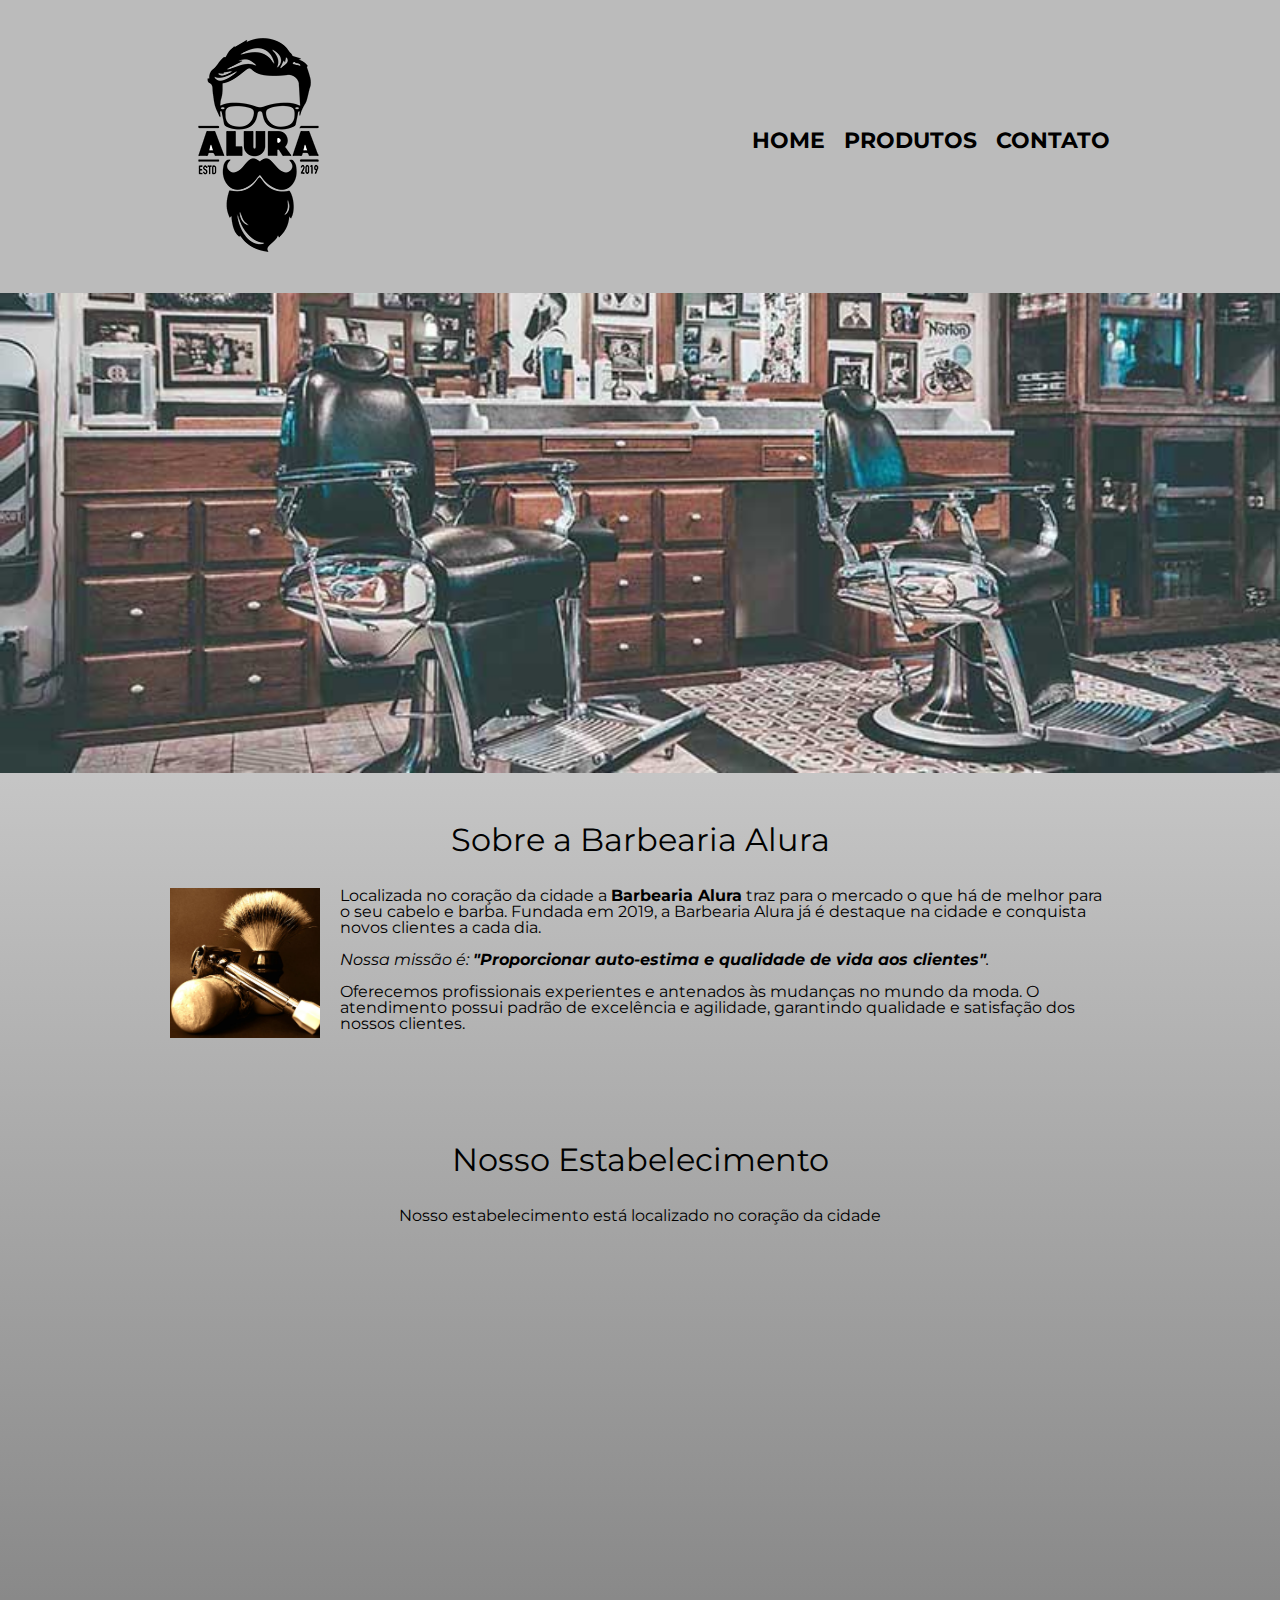
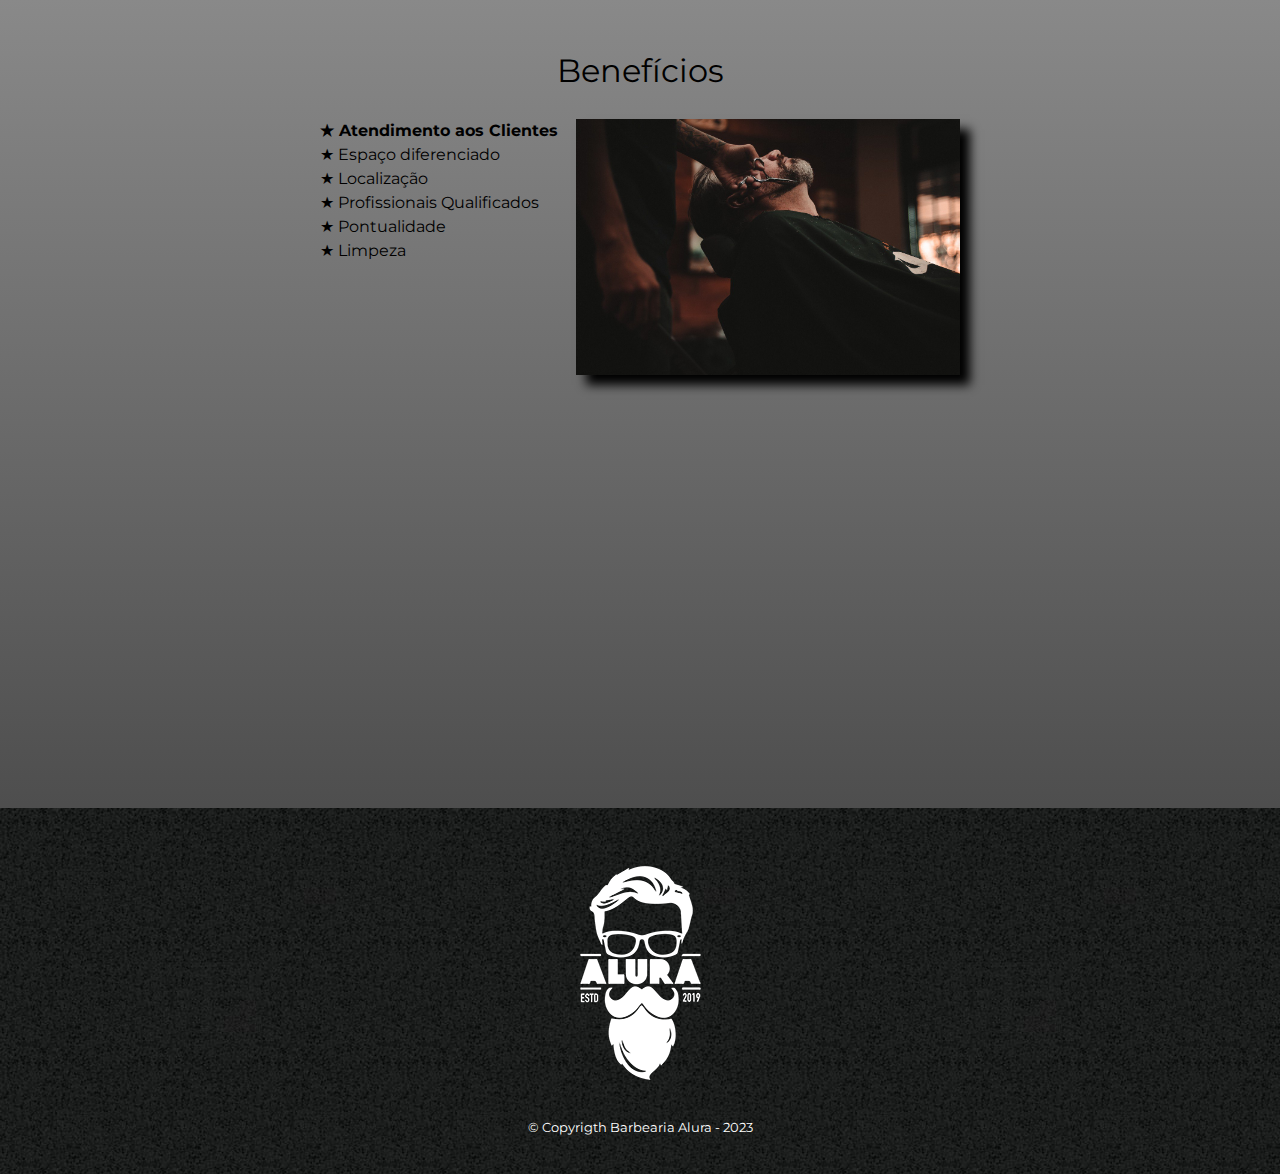
<file: index.html>
<!DOCTYPE html>
<html lang="pt-br">
	<head>
		<meta charset="UTF-8">
		<meta name="viewport" content="width=device-width, initial-scale=1.0">
		<link rel="stylesheet" href="reset.css">
		<link rel="stylesheet" href="style.css">
		<link href="https://fonts.googleapis.com/css2?family=Montserrat&family=Noto+Sans:wght@400;700&family=Poppins:wght@100;200;300;400;500;600;700;800;900&display=swap" rel="stylesheet">
		<title>Barbearia Alura</title>
		
	</head>

	<body>
		<header>
			<div class="caixa">
				<h1> 
					<img src="fotos/logo.png">
				</h1>
	
				<nav>
					<ul>
						<li><a href="index.html">Home</a></li>
						<li><a href="produtos.html">Produtos</a></li>
						<li><a href="contato.html">Contato</a></li>
					</ul>
				</nav>
			</div>
		</header>

		<img class="banner" src="fotos/banner.jpg">

		<main>
			<section class="principal">
				<h2 class="titulo-principal">Sobre a Barbearia Alura</h2>

				<img class="utensilios" src="fotos/utensilios.jpg" alt="utensilios de um barbeiro">
		
				<p>Localizada no coração da cidade a <strong>Barbearia Alura</strong> traz para o mercado o que há de melhor para o seu cabelo e barba. Fundada em 2019, a Barbearia Alura já é destaque na cidade e conquista novos clientes a cada dia.</p>

				<p id="missao"><em>Nossa missão é: <strong>"Proporcionar auto-estima e qualidade de vida aos clientes"</strong>.</em></p>

				<p>Oferecemos profissionais experientes e antenados às mudanças no mundo da moda. O atendimento possui padrão de excelência e agilidade, garantindo qualidade e satisfação dos nossos clientes.</p>
			</section>

			<section class="mapa">
				<h3 class="titulo-principal">Nosso Estabelecimento</h3>
				<p>Nosso estabelecimento está localizado no coração da cidade</p>

				<iframe src="https://www.google.com/maps/embed?pb=!1m18!1m12!1m3!1d3659.62387999778!2d-46.71551158538613!3d-23.47402786425719!2m3!1f0!2f0!3f0!3m2!1i1024!2i768!4f13.1!3m3!1m2!1s0x94cef976c79362ef%3A0xac2367bd7be13a69!2sSal%C3%A3o%20de%20Beleza%20Jan&#39;Es!5e0!3m2!1spt-BR!2sbr!4v1676033821738!5m2!1spt-BR!2sbr" width="100%" height="300" style="border:0;" allowfullscreen="" loading="lazy" referrerpolicy="no-referrer-when-downgrade"></iframe>

			</section>

			<section class="beneficios">
				<h3 class="titulo-principal">Benefícios</h3>

			<div class="conteudo-beneficios">
				<ul class="lista-beneficios">
					<li class="itens">Atendimento aos Clientes</li>
					<li class="itens">Espaço diferenciado</li>
					<li class="itens">Localização</li>
					<li class="itens">Profissionais Qualificados</li>
					<li class="itens">Pontualidade</li>
					<li class="itens">Limpeza</li>
				</ul><img src="fotos/beneficios.jpg" class="imagem-beneficios">
			</div>

				<div class="video">	
					<iframe width="560" height="315" src="https://www.youtube.com/embed/wcVVXUV0YUY" title="YouTube video player" frameborder="0" allow="accelerometer; autoplay; clipboard-write; encrypted-media; gyroscope; picture-in-picture; web-share" allowfullscreen></iframe>
				</div>
			</section>
	    </main>

		<footer>
			<img src="fotos/logo-branco.png" alt="">
			<p class="copyright">&copy; Copyrigth Barbearia Alura - 2023</p>
		</footer>
	</body>
</html>
</file>
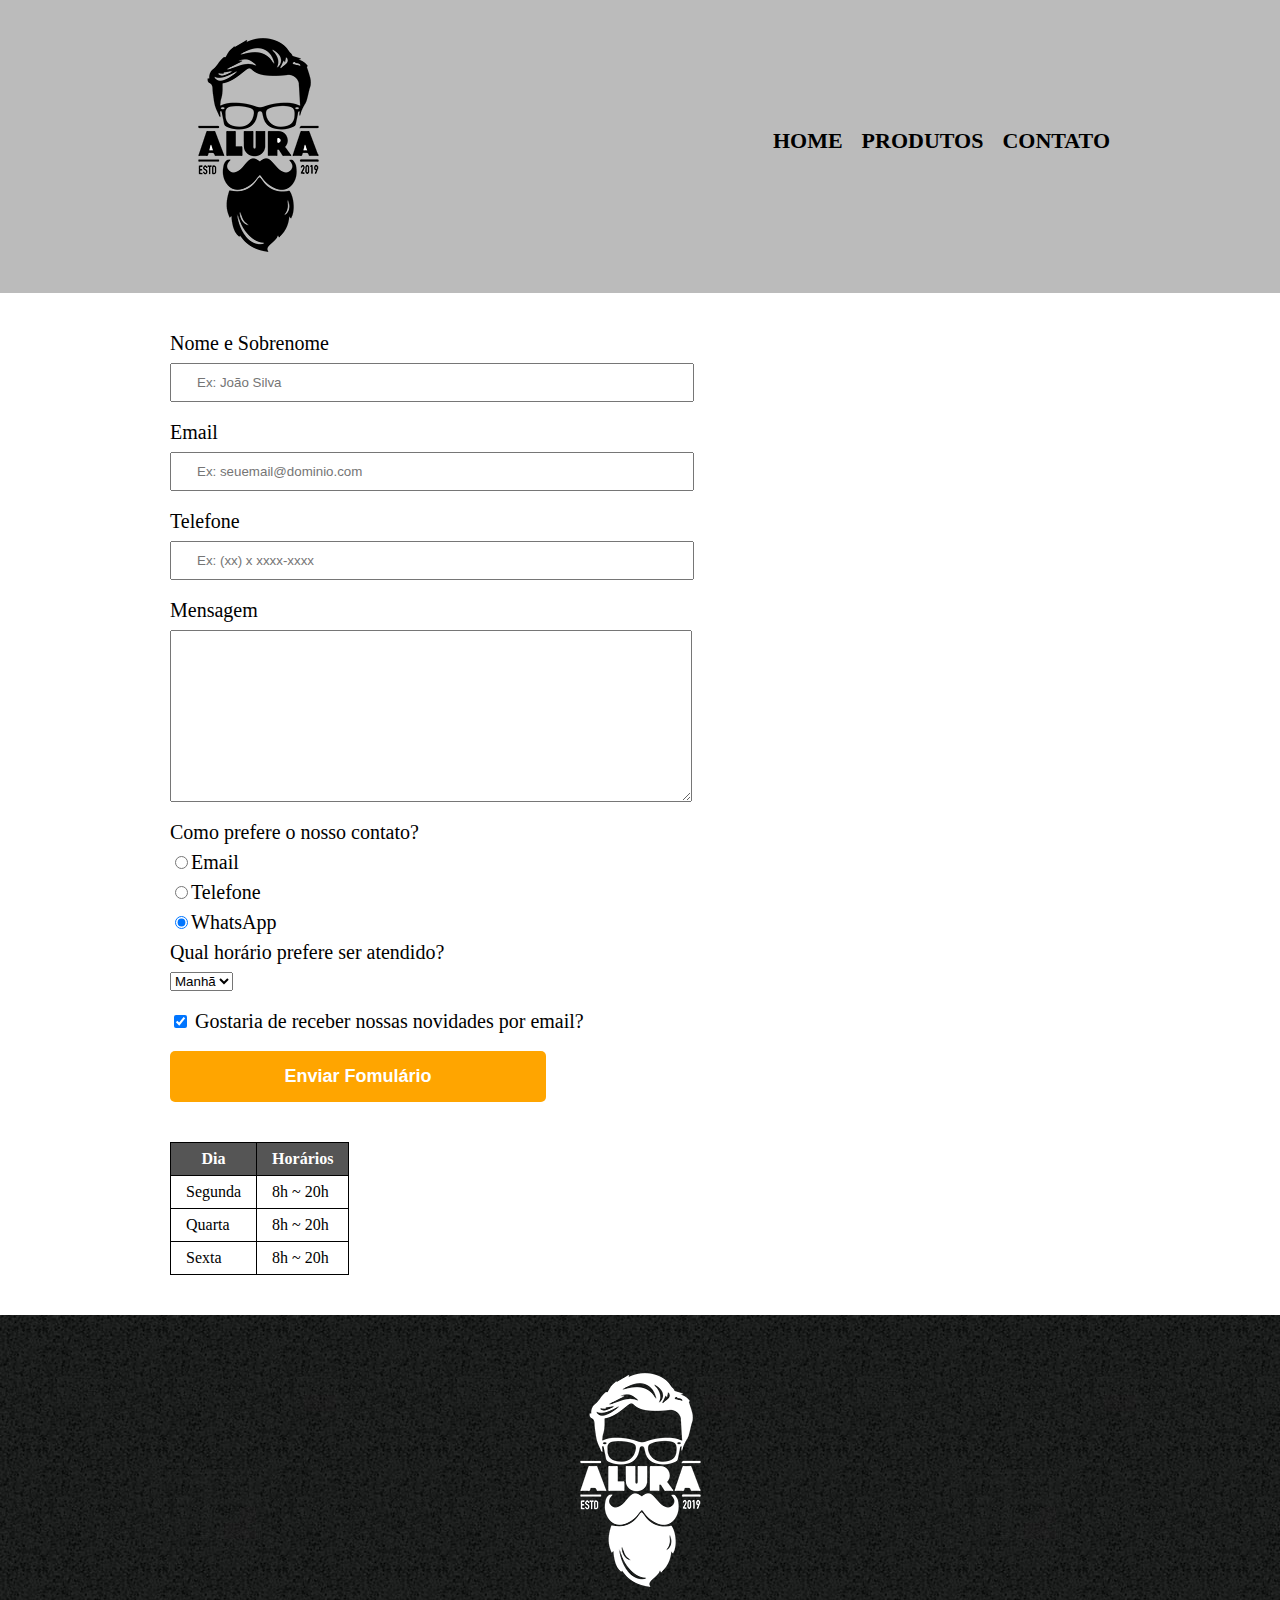
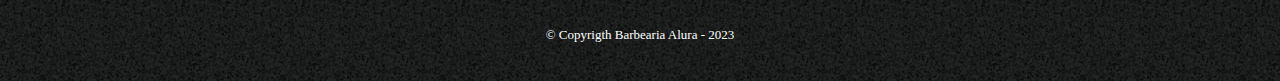
<file: contato.html>
<!DOCTYPE html>
<html lang="en">
<head>
    <meta charset="UTF-8">
    <meta http-equiv="X-UA-Compatible" content="IE=edge">
    <meta name="viewport" content="width=device-width, initial-scale=1.0">
    <link rel="stylesheet" href="reset.css">
    <link rel="stylesheet" href="contato.css">
    <title>Contato - Barbearia Alura</title>
</head>
<body>
    <header>
        <div class="caixa">
            <h1> 
                <img src="fotos/logo.png">
            </h1>

                <nav>
                    <ul>
                        <li><a href="index.html">Home</a></li>
                        <li><a href="produtos.html">Produtos</a></li>
                        <li><a href="contato.html">Contato</a></li>
                    </ul>
                </nav>
        </div>
    </header>

    <main>
        <form>
                <label for="nomesobrenome">Nome e Sobrenome</label>
                <input type="text" id="nomesobrenome" placeholder="Ex: João Silva" class="input-padrao" required>

                <label for="email">Email</label>
                <input type="email" id="email" placeholder="Ex: seuemail@dominio.com" class="input-padrao" required>

                <label for="telefone">Telefone</label>
                <input type="tel" id="telefone" placeholder="Ex: (xx) x xxxx-xxxx" class="input-padrao" required>

                <label for="mensagem">Mensagem</label>
                <textarea id="mensagem" cols="30" rows="10" class="input-padrao" required></textarea> 

            <fieldset>
                <legend>Como prefere o nosso contato?</legend>
                <label for="radio-email"><input type="radio" id="radio-email" name="contato" value="Email">Email</label>
                
                <label for="radio-telefone"><input type="radio" id="radio-telefone" name="contato" value="Telefone">Telefone</label>

                <label for="radio-whatsapp"><input type="radio" id="radio-whatsapp" name="contato" value="WhatsApp" checked>WhatsApp</label>
               
            </fieldset>

            <fieldset>
                <legend>Qual horário prefere ser atendido?</legend>
                <select name="" id="">
                    <option value="">Manhã</option>
                    <option value="">Tarde</option>
                    <option value="">Noite</option>
                </select>
            </fieldset>

                <label class="checkbox"><input type="checkbox" checked> Gostaria de receber nossas novidades por email?</label>

            <input type="submit" value="Enviar Fomulário" class="enviar">
        </form>

        <table>
            <thead>
                <tr>
                    <th>Dia</th>
                    <th>Horários</th>
                </tr>
            </thead>
            <tbody>
                <tr>
                    <td>Segunda</td>
                    <td>8h ~ 20h</td>
                </tr>
                <tr>
                    <td>Quarta</td>
                    <td>8h ~ 20h</td>
                </tr>
                <tr>
                    <td>Sexta</td>
                    <td>8h ~ 20h</td>
                </tr>
            </tbody>
        </table>

    </main>

    <footer>
        <img src="fotos/logo-branco.png" alt="">
        <p class="copyright">&copy; Copyrigth Barbearia Alura - 2023</p>
    </footer>
</body>
</html>
</file>
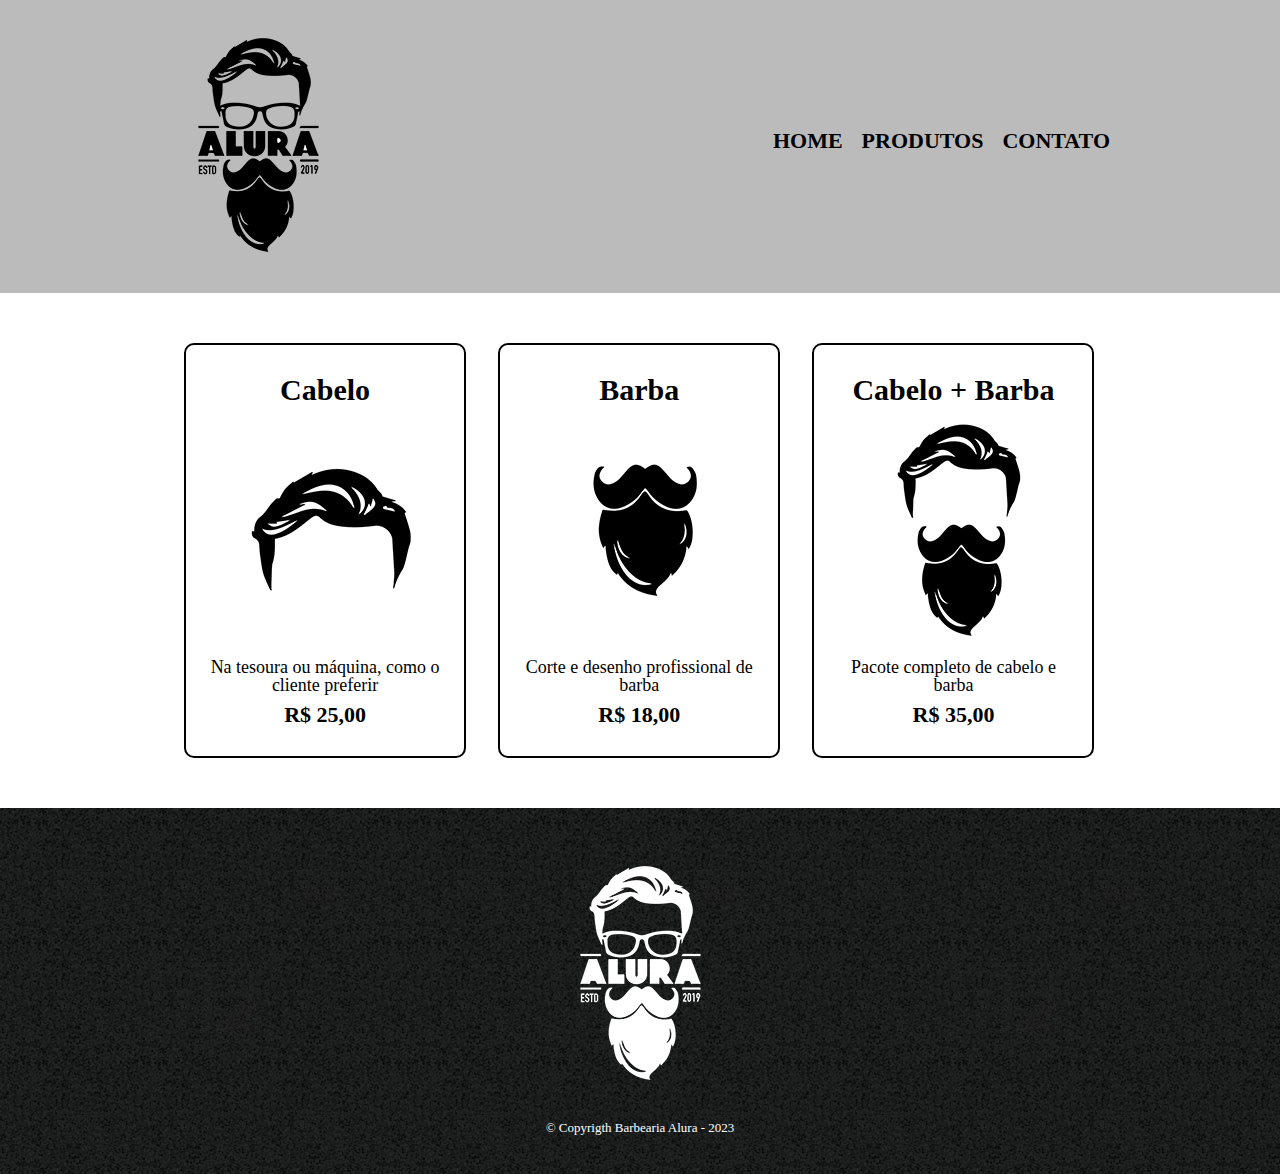
<file: produtos.html>
<!DOCTYPE html>
<html lang="pt-br">
<head>
    <meta charset="UTF-8">
    <meta http-equiv="X-UA-Compatible" content="IE=edge">
    <meta name="viewport" content="width=device-width, initial-scale=1.0">
    <link rel="stylesheet" href="reset.css">
    <link rel="stylesheet" href="produtos.css">
    <title>Produtos - Barbearia Alura</title>
</head>
<body>
    <header>
        <div class="caixa">
            <h1> 
                <img src="fotos/logo.png">
            </h1>

            <nav>
                <ul>
                    <li><a href="index.html">Home</a></li>
                    <li><a href="produtos.html">Produtos</a></li>
                    <li><a href="contato.html">Contato</a></li>
                </ul>
            </nav>
        </div>
    </header>

    <main>
        <ul class="produtos">
            <li>
                <h2>Cabelo</h2>
                <img src="fotos/cabelo.jpg" alt="logo">
                <p class="produto-descriçao">Na tesoura ou máquina, como o cliente preferir</p>
                <p class="produto-preço">R$ 25,00</p>
            </li>
            <li>
                <h2>Barba</h2>
                <img src="fotos/barba.jpg" alt="logo">
                <p class="produto-descriçao">Corte e desenho profissional de barba</p>
                <p class="produto-preço">R$ 18,00</p>
            </li>
            <li>
                <h2>Cabelo + Barba</h2>
                <img src="fotos/cabelo+barba.jpg" alt="logo">
                <p class="produto-descriçao">Pacote completo de cabelo e barba</p>
                <p class="produto-preço">R$ 35,00</p>
            </li>
        </ul>
    </main>

    <footer>
        <img src="fotos/logo-branco.png" alt="">
        <p class="copyright">&copy; Copyrigth Barbearia Alura - 2023</p>
    </footer>
</body>
</html>
</file>
<file: style.css>
body {
	font-family: 'Montserrat', sans-serif;
	background: linear-gradient(#fefefe, #333);
}

header {
    background: #bbb;
    padding: 20px 0;
}

.caixa {
    width: 940px;
    position: relative;
    margin: 0 auto;
}

nav {
    position: absolute;
    top: 110px;
    right: 0;
}

nav li{
    display: inline;
    margin: 0 0 0 15px;
}

nav a {
    text-transform: uppercase;
    color: #000;
    font-weight: bold;
    font-size: 22px;
    text-decoration: none;
}

nav a:hover {
    color: #c78c19;
    text-decoration: underline;
}

main {
    width: 940px;
    margin: 0 auto;
}

.banner {
	width: 100%;
}


.titulo-principal {
	text-align: center;
	font-size: 2em;
	margin: 0 0 1em;
	clear: left;
}

.principal {
	padding: 3em 0;
}

.principal p {
	margin: 0 0 1em;
}

.principal strong {
	font-weight: bold;
}

.principal em {
	font-style: italic;
}

.utensilios {
	width: 150px;
	float: left;
    margin: 0 20px 20px 0;
}

.mapa {
	padding: 3em 0;
}

.mapa p {
	text-align: center;
	margin: 0 0 2em;
}

.beneficios {
	padding: 3em 0;
}

.conteudo-beneficios {
	width: 640px;
	margin: 0 auto;
}

.lista-beneficios {
	width: 40%;
	display: inline-block;
	vertical-align: top;
}

.itens:first-child {
	font-weight: bold;
}

.itens {
	line-height: 1.5;
}
.itens:before {
	content: "★ ";
}

.imagem-beneficios {
	width: 60%;
	box-shadow: 10px 10px 10px #000;
}

.video {
	margin: 2em auto;
	width: 560px;
}

footer {
    text-align: center;
    background: url(fotos/bg.jpg);
    padding: 40px 0;
}

.copyright {
    color: #fff;
    font-size: 13px;
    margin: 20px 0 0;
}
</file>
<file: contato.css>
header {
    background: #bbb;
    padding: 20px 0;
}

.caixa {
    width: 940px;
    position: relative;
    margin: 0 auto;
}

nav {
    position: absolute;
    top: 110px;
    right: 0;
}

nav li{
    display: inline;
    margin: 0 0 0 15px;
}

nav a {
    text-transform: uppercase;
    color: #000;
    font-weight: bold;
    font-size: 22px;
    text-decoration: none;
}

nav a:hover {
    color: #c78c19;
    text-decoration: underline;
}

main {
    width: 940px;
    margin: 0 auto;
}

form {
    margin: 40px 0;
}

form label, form legend {
    display: block;
    font-size: 20px;
    margin: 0 0 10px;
    cursor: pointer;
}

.input-padrao{
    display: block;
    margin: 0 0 20px;
    padding: 10px 25px;
    width: 50%; 
    cursor: pointer;
}

.checkbox {
    margin: 20px 0;
    cursor: pointer;
}

.enviar {
    width: 40%;
    padding: 15px 0;
    background-color: orange;
    color: #fff;
    font-size: 18px;
    font-weight: bold;
    border-style: none;
    border-radius: 5px;
    transition: 1s all;
    cursor: pointer;
}

.enviar:hover {
    background-color: darkorange;
    transform: scale(1.2); /* 20% */
}

table {
    margin: 20px 0 40px;
}

thead {
    background: #555;
    color: #fff;
    font-weight: bold;
}

td, th {
    border: 1px solid #000;
    padding: 8px 15px;
}

footer {
    text-align: center;
    background: url(fotos/bg.jpg);
    padding: 40px 0;
}

.copyright {
    color: #fff;
    font-size: 13px;
    margin: 20px 0 0;
}
</file>
<file: produtos.css>
header {
    background: #bbb;
    padding: 20px 0;
}

.caixa {
    width: 940px;
    position: relative;
    margin: 0 auto;
}

nav {
    position: absolute;
    top: 110px;
    right: 0;
}

nav li{
    display: inline;
    margin: 0 0 0 15px;
}

nav a {
    text-transform: uppercase;
    color: #000;
    font-weight: bold;
    font-size: 22px;
    text-decoration: none;
}

nav a:hover {
    color: #c78c19;
    text-decoration: underline;
}

.produtos {
    width: 940px;
    margin: 0 auto;
    padding: 50px 0;
}

.produtos li {
    display: inline-block;
    text-align: center;
    width: 30%;
    vertical-align: top;
    margin: 0 1.5%;
    padding: 30px 20px;
    box-sizing: border-box;
    border: 2px solid #000;
    border-radius: 10px;
}

.produtos li:hover {
    border-color: #c78c19;
}

.produtos li:active {
    border-color: #088c19;
}

.produtos li:hover h2{
    font-size: 34px;
}

.produtos h2 {
    font-size: 30px;
    font-weight: bold;
}

.produto-descriçao {
    font-size: 18px;
}

.produto-preço {
    font-size: 22px;
    font-weight: bold;
    margin-top: 10px;
}


footer {
    text-align: center;
    background: url(fotos/bg.jpg);
    padding: 40px 0;
}

.copyright {
    color: #fff;
    font-size: 13px;
    margin: 20px 0 0;
}
</file>
